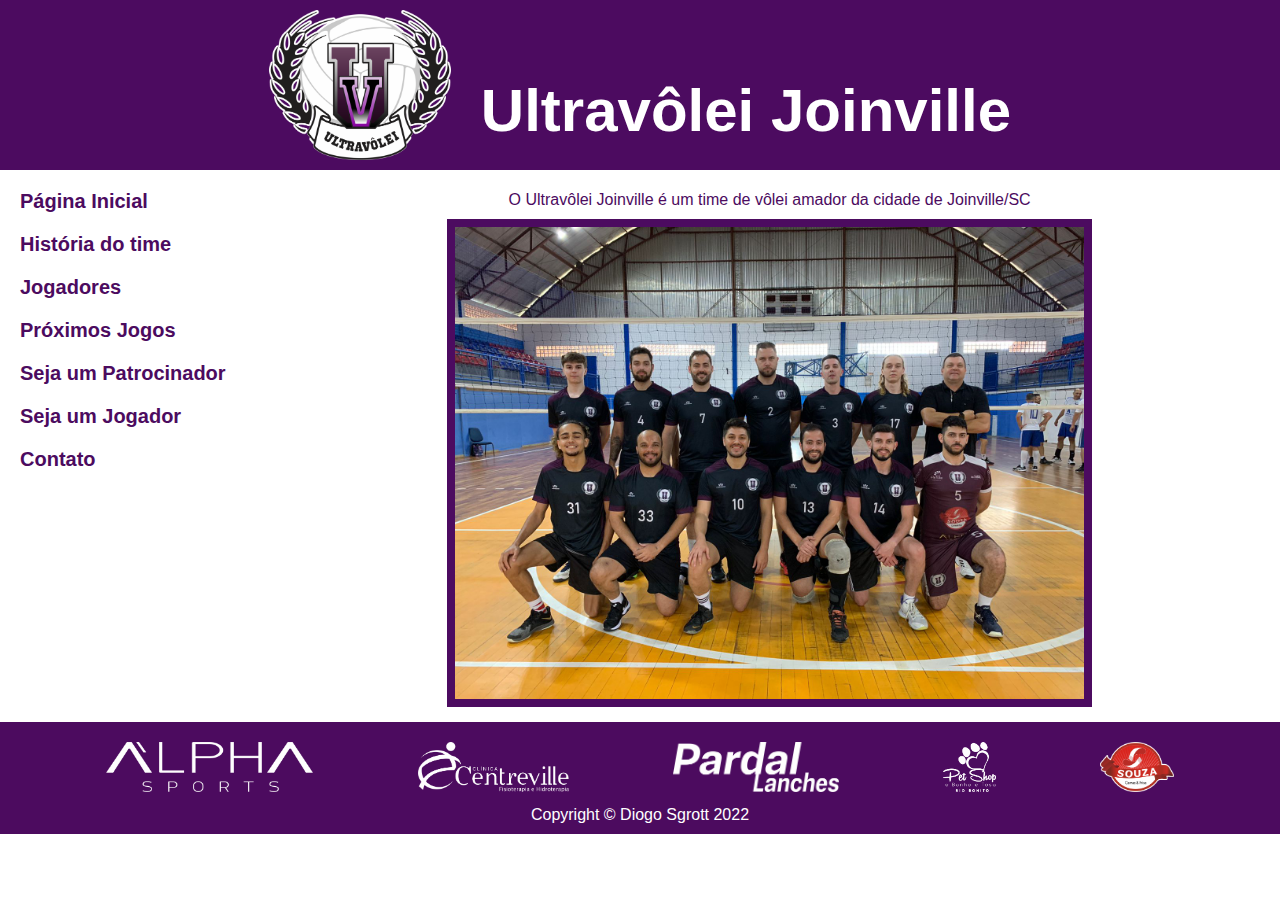
<file: index.html>
<!DOCTYPE html>
<html lang="pt-br">
<head>
	<meta charset="UTF-8">
	<meta name="description" content="Site de Fã Clube do Ultravôlei Joinville">
	<meta name="keywords" content="fã, clube, vôlei, ultravôlei, Joinville">
	<meta name="author" content="Diogo Sgrott">
	<meta name="viewport" content="width=device-width, initial-scale=1.0">
	<title>Ultravôlei Joinville</title>
	<link rel="stylesheet" type="text/css" href="./css/site.css">
	<link rel="shortcut icon" href="./imagens/logoUltravolei.png" type="image/x-icon">
</head>
<body>
	<header>
		<a href="index.html"><img src="imagens/logoUltravolei.png" alt="Logo Ultravôlei"></a>
		<h1>Ultravôlei Joinville</h1>
	</header>
	<main>
		<nav class="layoutMenu">
			<nav class="menu">
				<a href="./index.html"><div class="opcao">Página Inicial</div></a>
				<a href="./pages/site/historia.html"><div class="opcao">História do time</div></a>
				<a href="./pages/site/jogadores.html"><div class="opcao">Jogadores</div></a>
				<a href="./pages/site/jogos.html"><div class="opcao">Próximos Jogos</div></a>
				<a href="./pages/site/patrocinador.html"><div class="opcao">Seja um Patrocinador</div></a>
				<a href="./pages/site/sejaJogador.html"><div class="opcao">Seja um Jogador</div></a>
				<a href="./pages/site/contato.html"><div class="opcao">Contato</div></a>
			</nav>
		</nav>
		<section>
			<p>O Ultravôlei Joinville é um time de vôlei amador da cidade de Joinville/SC</p>
			<div id="fotoTime">
				<img src="./imagens/fotoTime.jpeg" alt="foto do time">
			</div>
			
		</section>
	</main>
	
	<footer>
		<img src="./imagens/Alpha.png" alt="Logo Alpha">
		<img src="./imagens/Centreville.png" alt="Logo Centreville">
		<img src="./imagens/PardalLanches.png" alt="Logo Pardal Lanches">
		<img src="./imagens/petShop.png" alt="Logo Pet Shop">
		<img src="./imagens/Souza.png" alt="Logo Souza Carnes">
		<br>Copyright &copy; Diogo Sgrott 2022
	</footer>
</body>
</html>
</file>
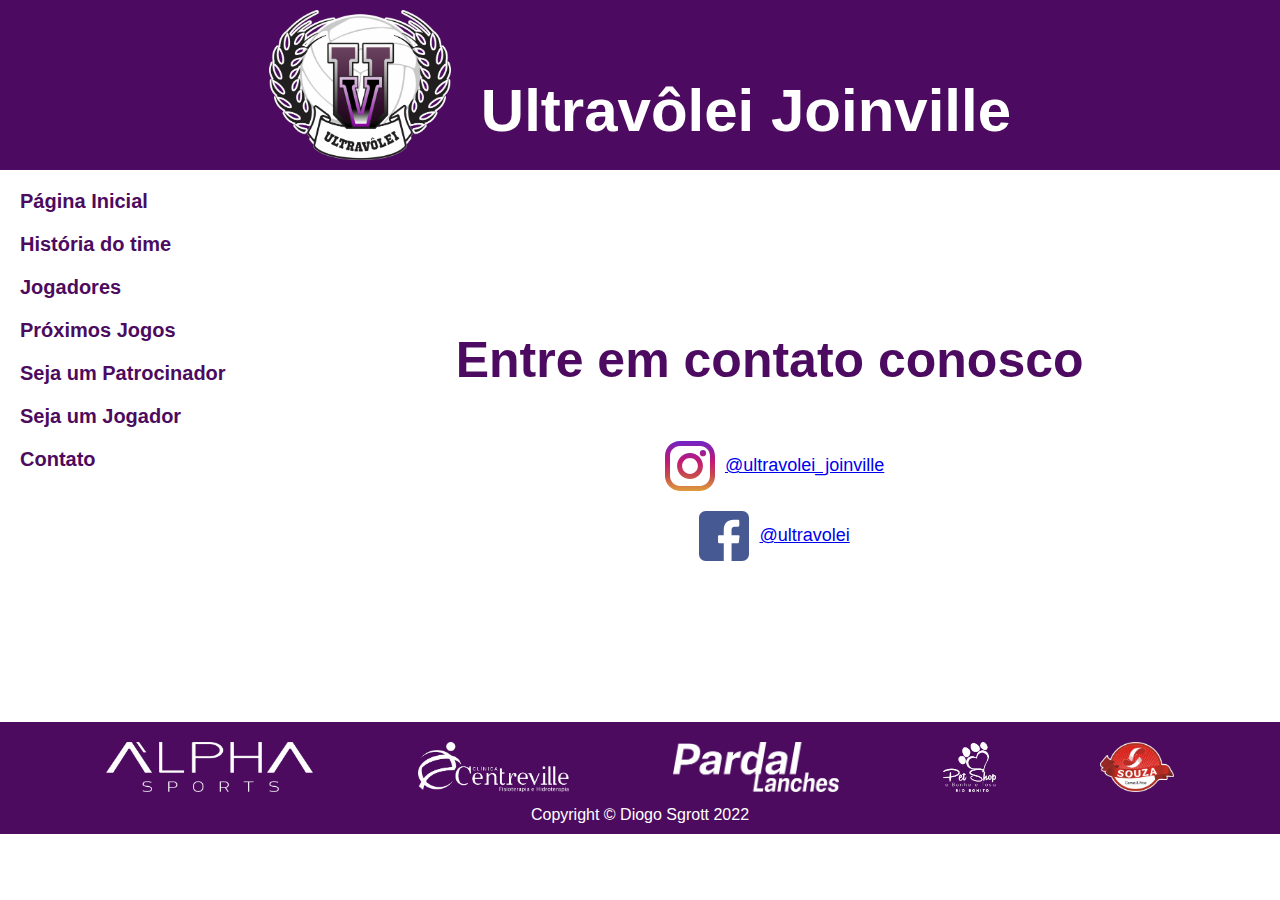
<file: pages/site/contato.html>
<!DOCTYPE html>
<html lang="pt-br">
<head>
	<meta charset="UTF-8">
	<meta name="description" content="Site de Fã Clube do Ultravôlei Joinville">
	<meta name="keywords" content="fã, clube, vôlei, ultravôlei, Joinville">
	<meta name="author" content="Diogo Sgrott">
	<meta name="viewport" content="width=device-width, initial-scale=1.0">
	<title>Próximos Jogos do Ultravôlei Joinville</title>
	<link rel="stylesheet" type="text/css" href="../../css/site.css">
	<link rel="shortcut icon" href="../../imagens/logoUltravolei.png" type="image/x-icon">
</head>
<body>
	<header>
		<a href="../../index.html"><img src="../../imagens/logoUltravolei.png" alt="Logo Ultravôlei"></a>
		<h1>Ultravôlei Joinville</h1>
	</header>
	<main class="main">
		<nav class="layoutMenu">
			<nav class="menu">
				<a href="../../index.html"><div class="opcao">Página Inicial</div></a>
				<a href="historia.html"><div class="opcao">História do time</div></a>
				<a href="jogadores.html"><div class="opcao">Jogadores</div></a>
				<a href="jogos.html"><div class="opcao">Próximos Jogos</div></a>
				<a href="patrocinador.html"><div class="opcao">Seja um Patrocinador</div></a>
				<a href="sejaJogador.html"><div class="opcao">Seja um Jogador</div></a>
				<a href="contato.html"><div class="opcao">Contato</div></a>
			</nav>
		</nav>
		<section>
			<h2>Entre em contato conosco</h2>
			<div class="contato">
				<div class="redesSociais">
					<img src="../../imagens/instagram.svg" alt="instagram">
					<a target="_blank" href="https://www.instagram.com/ultravolei_joinville/"><div class="link">@ultravolei_joinville</div></a>
				</div>
				<div class="redesSociais">
					<img src="../../imagens/facebook.svg" alt="facebook">
					<a target="_blank" href="https://www.facebook.com/ultravolei/"><div class="link">@ultravolei</div></a>
				</div>				
			</div>			
		</section>
	</main>
	<footer>
		<img src="../../imagens/Alpha.png" alt="Logo Alpha">
		<img src="../../imagens/Centreville.png" alt="Logo Centreville">
		<img src="../../imagens/PardalLanches.png" alt="Logo Pardal Lanches">
		<img src="../../imagens/petShop.png" alt="Logo Pet Shop">
		<img src="../../imagens/Souza.png" alt="Logo Souza Carnes">
		<br>Copyright &copy; Diogo Sgrott 2022
	</footer>
</body>
</html>
</file>
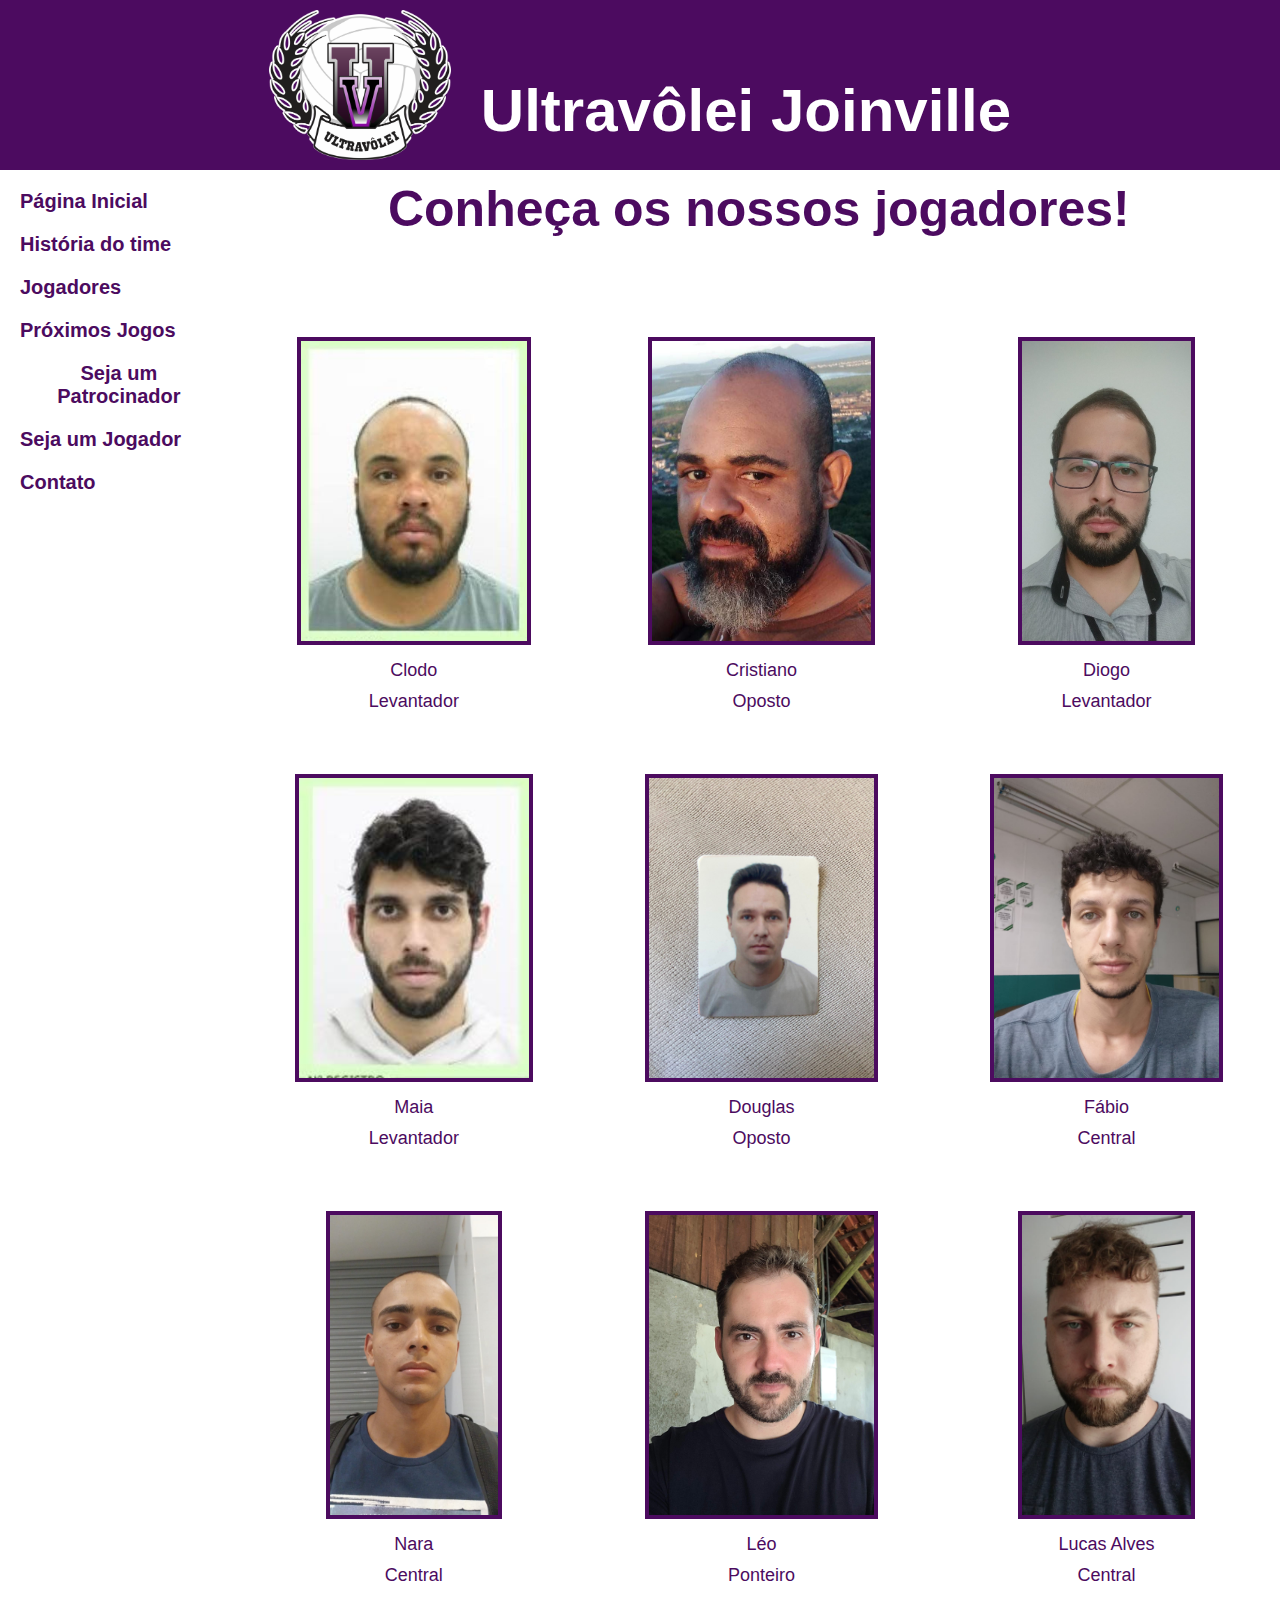
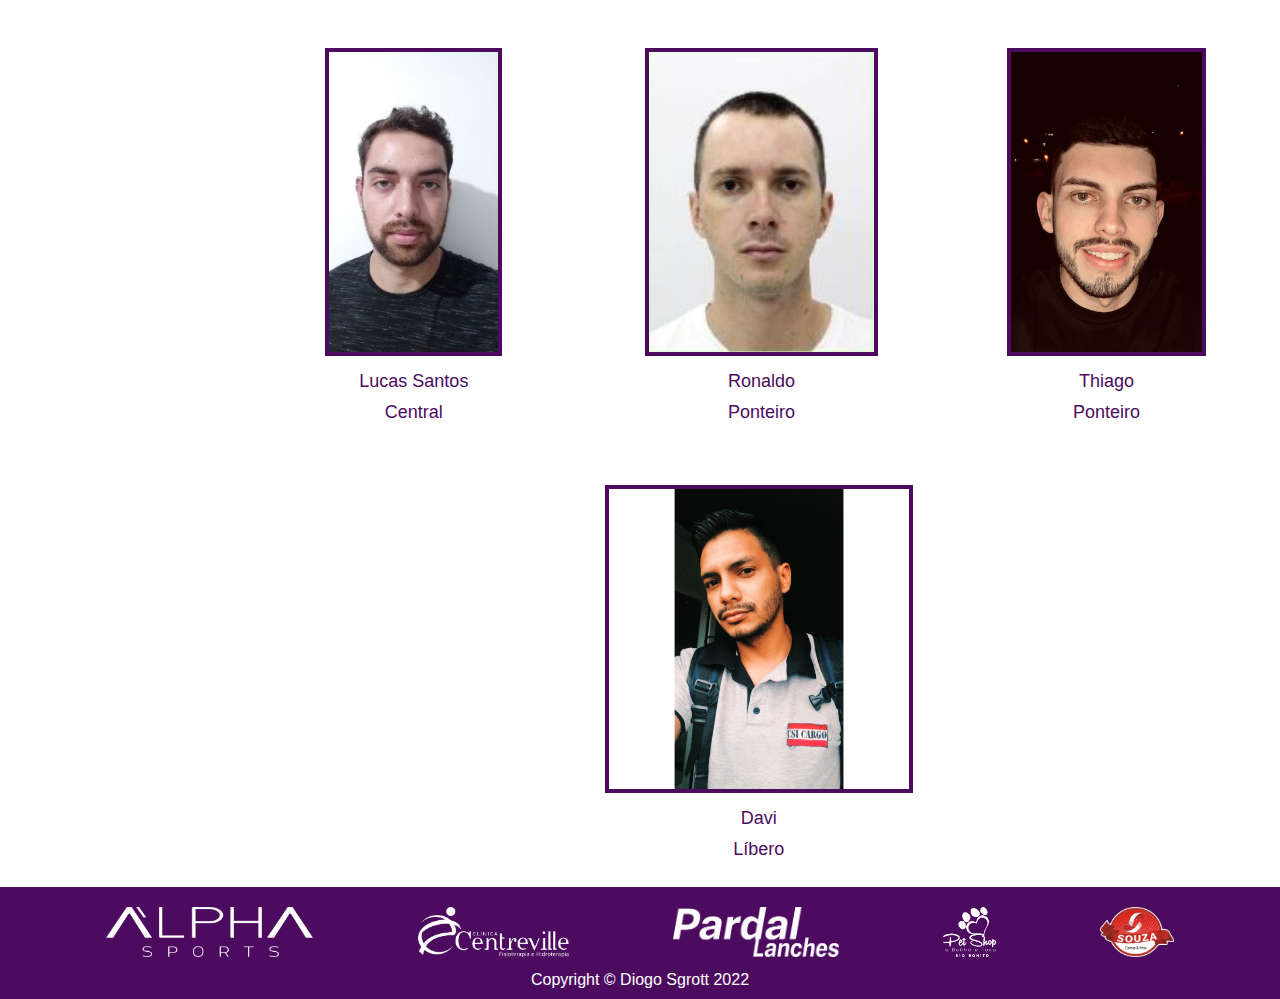
<file: pages/site/jogadores.html>
<!DOCTYPE html>
<html lang="pt-br">
<head>
	<meta charset="UTF-8">
	<meta name="description" content="Site de Fã Clube do Ultravôlei Joinville">
	<meta name="keywords" content="fã, clube, vôlei, ultravôlei, Joinville">
	<meta name="author" content="Diogo Sgrott">
	<meta name="viewport" content="width=device-width, initial-scale=1.0">
	<title>Jogadores do Ultravôlei Joinville</title>
	<link rel="stylesheet" type="text/css" href="../../css/site.css">
	<link rel="shortcut icon" href="../../imagens/logoUltravolei.png" type="image/x-icon">
</head>
<body>
	<header>
		<a href="../../index.html"><img src="../../imagens/logoUltravolei.png" alt="Logo Ultravôlei"></a>
		<h1>Ultravôlei Joinville</h1>
	</header>
	<main class="main">
		<nav class="layoutMenu">
			<nav class="menu">
				<a href="../../index.html"><div class="opcao">Página Inicial</div></a>
				<a href="historia.html"><div class="opcao">História do time</div></a>
				<a href="jogadores.html"><div class="opcao">Jogadores</div></a>
				<a href="jogos.html"><div class="opcao">Próximos Jogos</div></a>
				<a href="patrocinador.html"><div class="opcao">Seja um Patrocinador</div></a>
				<a href="sejaJogador.html"><div class="opcao">Seja um Jogador</div></a>
				<a href="contato.html"><div class="opcao">Contato</div></a>
			</nav>
		</nav>
		<section>
			<h2>Conheça os nossos jogadores!</h2>
			<table class="tabelaJogadores">
				<tbody>
					<tr>
						<td>
							<img src="../../imagens/Jogadores/01.jpeg" alt="Clodo">
							<p>Clodo</p>
							<p>Levantador</p>
						</td>
						<td>
							<img src="../../imagens/Jogadores/02.jpeg" alt="Cristiano">
							<p>Cristiano</p>
							<p>Oposto</p>
						</td>
						<td>
							<img src="../../imagens/Jogadores/03.jpeg" alt="Diogo">
							<p>Diogo</p>
							<p>Levantador</p>
						</td>
					</tr>
					<tr>
						<td>
							<img src="../../imagens/Jogadores/04.jpeg" alt="Maia">
							<p>Maia</p>
							<p>Levantador</p>
						</td>
						<td>
							<img src="../../imagens/Jogadores/05.jpeg" alt="Douglas">
							<p>Douglas</p>
							<p>Oposto</p>
						</td>
						<td>
							<img src="../../imagens/Jogadores/06.jpeg" alt="Fábio">
							<p>Fábio</p>
							<p>Central</p>
						</td>
					</tr>
					<tr>
						<td>
							<img src="../../imagens/Jogadores/07.jpeg" alt="Nara">
							<p>Nara</p>
							<p>Central</p>
						</td>
						<td>
							<img src="../../imagens/Jogadores/08.jpg" alt="Leo">
							<p>Léo</p>
							<p>Ponteiro</p>
						</td>
						<td>
							<img src="../../imagens/Jogadores/09.jpeg" alt="Lucas Alves">
							<p>Lucas Alves</p>
							<p>Central</p>
						</td>
					</tr>
					<tr>
						<td>
							<img src="../../imagens/Jogadores/10.jpeg" alt="Lucas Santos">
							<p>Lucas Santos</p>
							<p>Central</p>
						</td>
						<td>
							<img src="../../imagens/Jogadores/11.jpeg" alt="Ronaldo">
							<p>Ronaldo</p>
							<p>Ponteiro</p>
						</td>
						<td>
							<img src="../../imagens/Jogadores/12.jpeg" alt="Thiago">
							<p>Thiago</p>
							<p>Ponteiro</p>
						</td>
					</tr>
					<tr>
						<td colspan="3">
							<img src="../../imagens/Jogadores/13.jpeg" alt="Davi">
							<p>Davi</p>
							<p>Líbero</p>
						</td>
					</tr>
				</tbody>			
			</table>
		</section>
	</main>
	<footer>
		<img src="../../imagens/Alpha.png" alt="Logo Alpha">
		<img src="../../imagens/Centreville.png" alt="Logo Centreville">
		<img src="../../imagens/PardalLanches.png" alt="Logo Pardal Lanches">
		<img src="../../imagens/petShop.png" alt="Logo Pet Shop">
		<img src="../../imagens/Souza.png" alt="Logo Souza Carnes">
		<br>Copyright &copy; Diogo Sgrott 2022
	</footer>
</body>
</html>
</file>
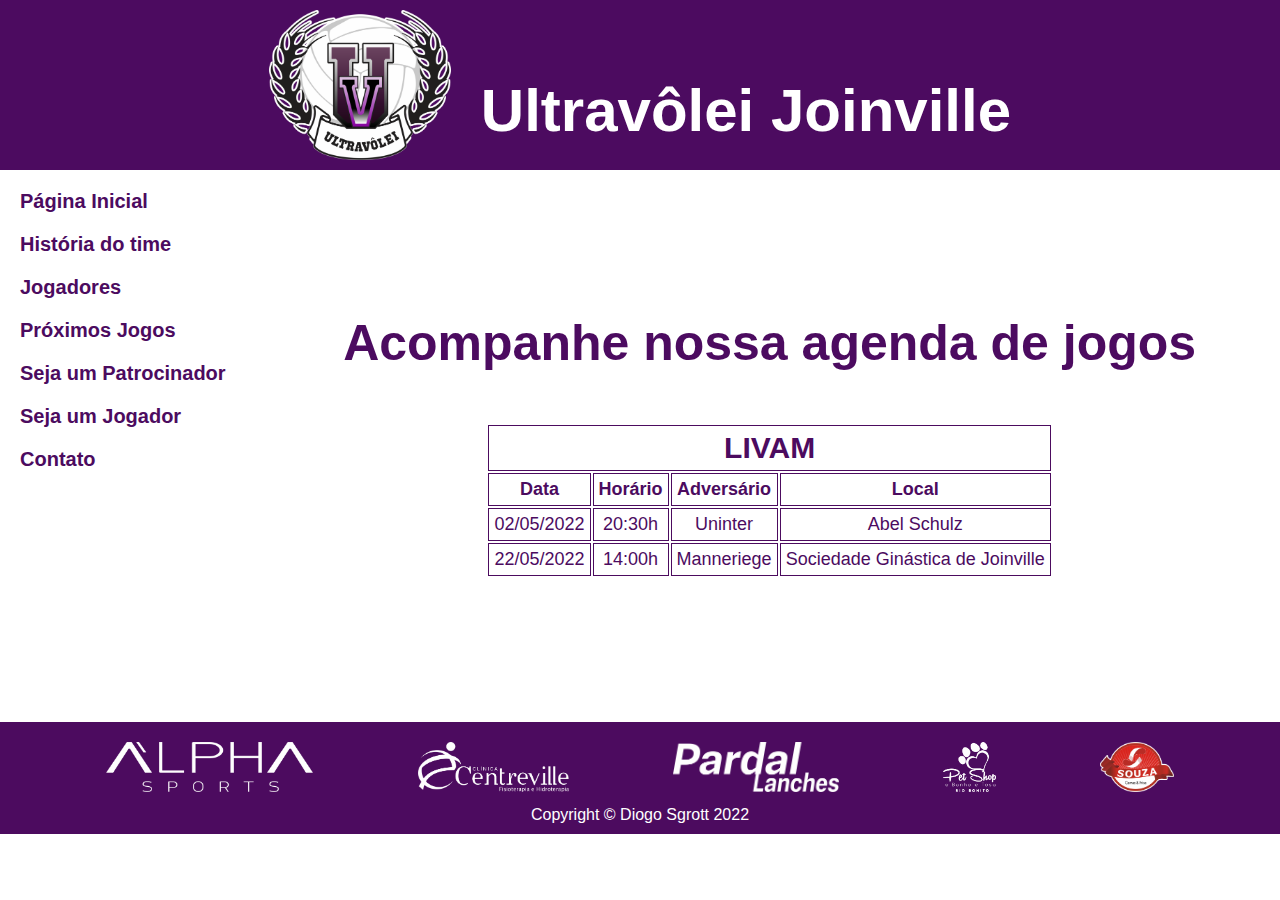
<file: pages/site/jogos.html>
<!DOCTYPE html>
<html lang="pt-br">
<head>
	<meta charset="UTF-8">
	<meta name="description" content="Site de Fã Clube do Ultravôlei Joinville">
	<meta name="keywords" content="fã, clube, vôlei, ultravôlei, Joinville">
	<meta name="author" content="Diogo Sgrott">
	<meta name="viewport" content="width=device-width, initial-scale=1.0">
	<title>Próximos Jogos do Ultravôlei Joinville</title>
	<link rel="stylesheet" type="text/css" href="../../css/site.css">
	<link rel="shortcut icon" href="../../imagens/logoUltravolei.png" type="image/x-icon">
</head>
<body>
	<header>
		<a href="../../index.html"><img src="../../imagens/logoUltravolei.png" alt="Logo Ultravôlei"></a>
		<h1>Ultravôlei Joinville</h1>
	</header>
	<main class="main">
		<nav class="layoutMenu">
			<nav class="menu">
				<a href="../../index.html"><div class="opcao">Página Inicial</div></a>
				<a href="historia.html"><div class="opcao">História do time</div></a>
				<a href="jogadores.html"><div class="opcao">Jogadores</div></a>
				<a href="jogos.html"><div class="opcao">Próximos Jogos</div></a>
				<a href="patrocinador.html"><div class="opcao">Seja um Patrocinador</div></a>
				<a href="sejaJogador.html"><div class="opcao">Seja um Jogador</div></a>
				<a href="contato.html"><div class="opcao">Contato</div></a>
			</nav>
		</nav>
		<section>
			<h2>Acompanhe nossa agenda de jogos</h2>
			<table class="tabelaJogos">
				<thead>
					<tr>
						<th colspan="4" class="tituloTabela">LIVAM</th>
					</tr>
					<tr>
						<th>Data</th>
						<th>Horário</th>
						<th>Adversário</th>
						<th>Local</th>
					</tr>
				</thead>
				<tbody>
					<tr>
						<td>02/05/2022</td>
						<td>20:30h</td>
						<td>Uninter</td>
						<td>Abel Schulz</td>
					</tr>
					<tr>
						<td>22/05/2022</td>
						<td>14:00h</td>
						<td>Manneriege</td>
						<td>Sociedade Ginástica de Joinville</td>
					</tr>
				</tbody>
			</table>
		</section>
	</main>
	<footer>
		<img src="../../imagens/Alpha.png" alt="Logo Alpha">
		<img src="../../imagens/Centreville.png" alt="Logo Centreville">
		<img src="../../imagens/PardalLanches.png" alt="Logo Pardal Lanches">
		<img src="../../imagens/petShop.png" alt="Logo Pet Shop">
		<img src="../../imagens/Souza.png" alt="Logo Souza Carnes">
		<br>Copyright &copy; Diogo Sgrott 2022
	</footer>
</body>
</html>
</file>
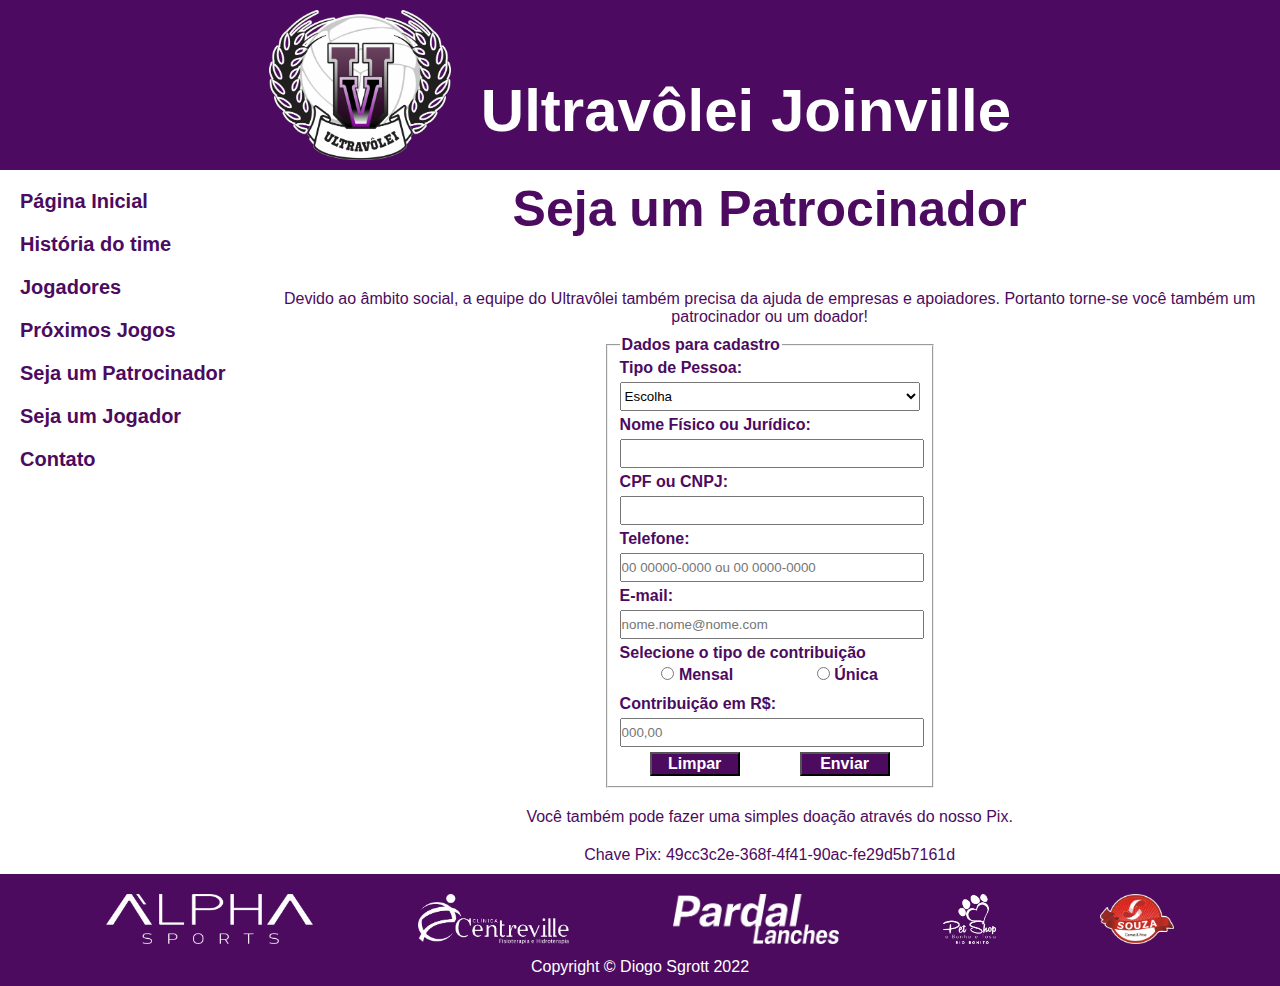
<file: pages/site/patrocinador.html>
<!DOCTYPE html>
<html lang="pt-br">
<head>
	<meta charset="UTF-8">
	<meta name="description" content="Site de Fã Clube do Ultravôlei Joinville">
	<meta name="keywords" content="fã, clube, vôlei, ultravôlei, Joinville">
	<meta name="author" content="Diogo Sgrott">
	<meta name="viewport" content="width=device-width, initial-scale=1.0">
	<title>Patrocine o Ultravôlei Joinville</title>
	<link rel="stylesheet" type="text/css" href="../../css/site.css">
	<link rel="shortcut icon" href="../../imagens/logoUltravolei.png" type="image/x-icon">
	<script src="../../js/site.js"></script>
</head>
<body>
	<header>
		<a href="../../index.html"><img src="../../imagens/logoUltravolei.png" alt="Logo Ultravôlei"></a>
		<h1>Ultravôlei Joinville</h1>
	</header>
	<main class="main">
		<nav class="layoutMenu">
			<nav class="menu">
				<a href="../../index.html"><div class="opcao">Página Inicial</div></a>
				<a href="historia.html"><div class="opcao">História do time</div></a>
				<a href="jogadores.html"><div class="opcao">Jogadores</div></a>
				<a href="jogos.html"><div class="opcao">Próximos Jogos</div></a>
				<a href="patrocinador.html"><div class="opcao">Seja um Patrocinador</div></a>
				<a href="sejaJogador.html"><div class="opcao">Seja um Jogador</div></a>
				<a href="contato.html"><div class="opcao">Contato</div></a>
			</nav>
		</nav>
		<section>
			<h2>Seja um Patrocinador</h2>
			<p>Devido ao âmbito social, a equipe do Ultravôlei também precisa da ajuda de empresas e apoiadores.
			Portanto torne-se você também um patrocinador ou um doador!</p>
			<form name="sejaPatrocinador" method="post" action="#" onsubmit="return validaSejaPatrocinador()">
				<fieldset class="formulario">
					<legend>Dados para cadastro</legend>
					<label for="tipoPessoa">Tipo de Pessoa: </label>
					<select name="selTipo" id="tipo" onchange="tipoPessoa()">
						<option value="">Escolha</option>
						<option value="PF">Pessoa Física</option>
						<option value="PJ">Pessoa Jurídica</option>
					</select>
					<label for="nome" id="nomeReal">Nome Físico ou Jurídico: </label>
					<input type="text" name="txtnome" id="nome">
					<label for="cpf" id="documento">CPF ou CNPJ: </label>
					<input type="text" name="txtcpf" id="cpf">
					<label for="fone">Telefone: </label>
					<input type="text" name="txtfone" id="fone" placeholder="00 00000-0000 ou 00 0000-0000">
					<label for="email">E-mail: </label>
					<input type="email" name="txtemail" id="email" placeholder="nome.nome@nome.com">					
					<label for="radio">Selecione o tipo de contribuição</label>
					<div class="radioBut">
						<div class="tipoContr">
							<input type="radio" id="mensal" name="tipoContr" value="mensal" unchecked>
							<label for="mensal">Mensal</label>
						</div>	
						<div class="tipoContr">
							<input type="radio" id="unica" name="tipoContr" value="unica" unchecked>
							<label for="unica">Única</label>
						</div>
					</div>			
					<label for="valor">Contribuição em R$: </label>
					<input type="text" name="txtvalor" id="valor" placeholder="000,00">
					<button type="reset">Limpar</button><button type="submit">Enviar</button>
				</fieldset>
			</form>
			<p>Você também pode fazer uma simples doação através do nosso Pix.</p>
			<p>Chave Pix: 49cc3c2e-368f-4f41-90ac-fe29d5b7161d</p>
						
		</section>
	</main>
	<footer>
		<img src="../../imagens/Alpha.png" alt="Logo Alpha">
		<img src="../../imagens/Centreville.png" alt="Logo Centreville">
		<img src="../../imagens/PardalLanches.png" alt="Logo Pardal Lanches">
		<img src="../../imagens/petShop.png" alt="Logo Pet Shop">
		<img src="../../imagens/Souza.png" alt="Logo Souza Carnes">
		<br>Copyright &copy; Diogo Sgrott 2022
	</footer>
</body>
</html>
</file>
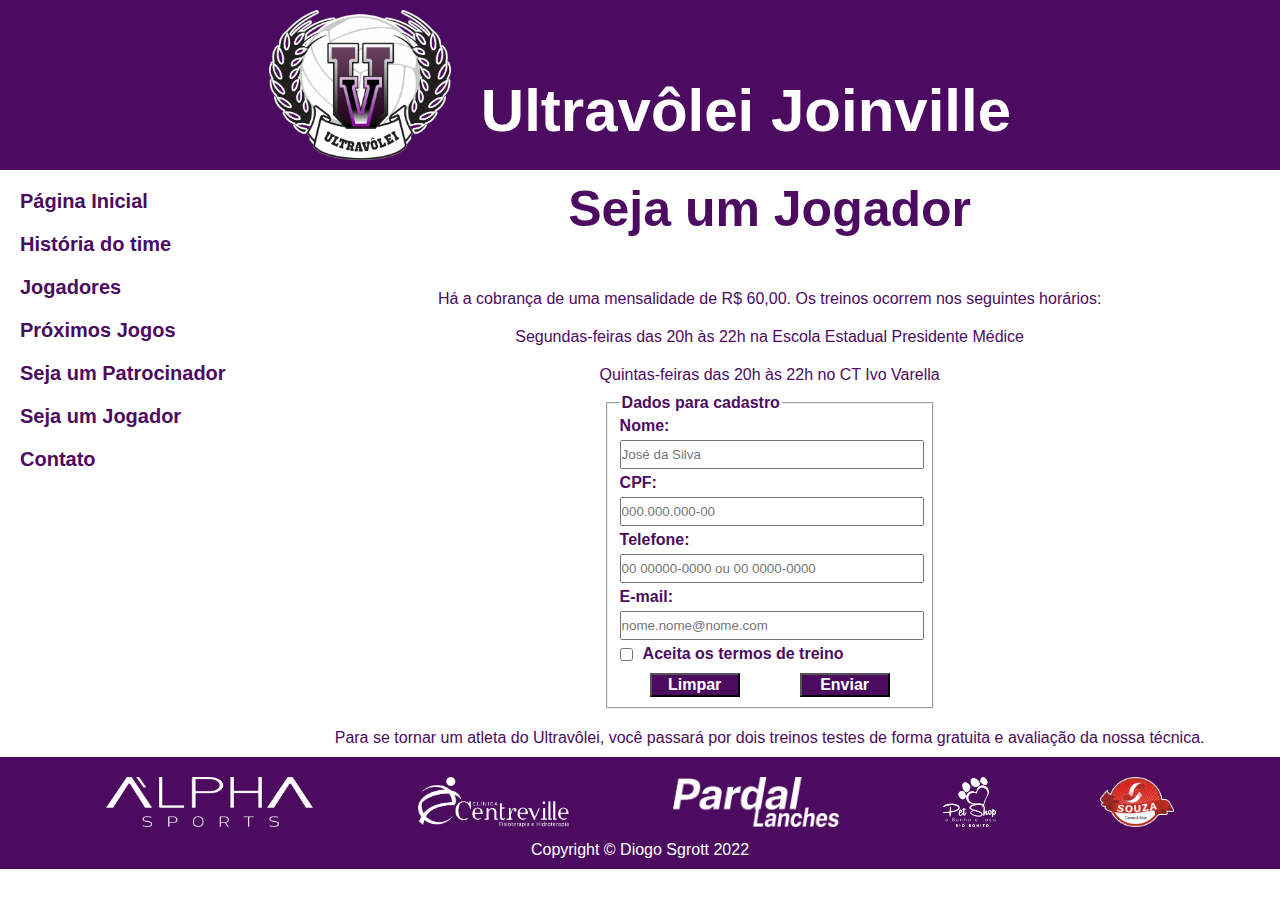
<file: pages/site/sejaJogador.html>
<!DOCTYPE html>
<html lang="pt-br">
<head>
	<meta charset="UTF-8">
	<meta name="description" content="Site de Fã Clube do Ultravôlei Joinville">
	<meta name="keywords" content="fã, clube, vôlei, ultravôlei, Joinville">
	<meta name="author" content="Diogo Sgrott">
	<meta name="viewport" content="width=device-width, initial-scale=1.0">
	<title>Seja um Jogador do Ultravôlei Joinville</title>
	<link rel="stylesheet" type="text/css" href="../../css/site.css">
	<link rel="shortcut icon" href="../../imagens/logoUltravolei.png" type="image/x-icon">
	<script src="../../js/site.js"></script>
</head>
<body>
	<header>
		<a href="../../index.html"><img src="../../imagens/logoUltravolei.png" alt="Logo Ultravôlei"></a>
		<h1>Ultravôlei Joinville</h1>
	</header>
	<main class="main">
		<nav class="layoutMenu">
			<nav class="menu">
				<a href="../../index.html"><div class="opcao">Página Inicial</div></a>
				<a href="historia.html"><div class="opcao">História do time</div></a>
				<a href="jogadores.html"><div class="opcao">Jogadores</div></a>
				<a href="jogos.html"><div class="opcao">Próximos Jogos</div></a>
				<a href="patrocinador.html"><div class="opcao">Seja um Patrocinador</div></a>
				<a href="sejaJogador.html"><div class="opcao">Seja um Jogador</div></a>
				<a href="contato.html"><div class="opcao">Contato</div></a>
				
			</nav>
		</nav>
		<section>
			<h2>Seja um Jogador</h2>
			<p>Há a cobrança de uma mensalidade de R$ 60,00. Os treinos ocorrem nos seguintes horários:</p>
			<p>Segundas-feiras das 20h às 22h na Escola Estadual Presidente Médice</p>
			<p>Quintas-feiras das 20h às 22h no CT Ivo Varella</p>
			<form name="sejaPatrocinador" method="post" action="#" onsubmit="return validaSejaJogador()">
				<fieldset class="formulario">
					<legend>Dados para cadastro</legend>
					<label for="nome">Nome: </label>
					<input type="text" name="txtnome" id="nome" placeholder="José da Silva">
					<label for="cpf">CPF: </label>
					<input type="text" name="txtcpf" id="cpf" placeholder="000.000.000-00">
					<label for="fone">Telefone: </label>
					<input type="text" name="txtfone" id="fone" placeholder="00 00000-0000 ou 00 0000-0000">
					<label for="email">E-mail: </label>
					<input type="email" name="txtemail" id="email" placeholder="nome.nome@nome.com">
					<div class="checkBoxTermos">
						<input type="checkbox" id="aceitaTermos" name="aceitaTermos" value="aceita" unchecked>
						<label for="aceita">Aceita os termos de treino</label>
					</div>		
					<button type="reset">Limpar</button><button type="submit">Enviar</button>
				</fieldset>
			</form>
			<p>Para se tornar um atleta do Ultravôlei, você passará por dois treinos testes de forma gratuita e avaliação da nossa técnica.</p>
		</section>
	</main>
	<footer>
		<img src="../../imagens/Alpha.png" alt="Logo Alpha">
		<img src="../../imagens/Centreville.png" alt="Logo Centreville">
		<img src="../../imagens/PardalLanches.png" alt="Logo Pardal Lanches">
		<img src="../../imagens/petShop.png" alt="Logo Pet Shop">
		<img src="../../imagens/Souza.png" alt="Logo Souza Carnes">
		<br>Copyright &copy; Diogo Sgrott 2022
	</footer>
</body>
</html>
</file>
<file: css/site.css>
@charset "UTF-8";

/*   Configuração Geral do Corpo da Página   */

body{
	margin: 0 auto;
	font-family: "Century Gothic", sans-serif;
}


/******************************************
      Configuração do Cabeçalho
******************************************/
header{
	display: flex;
	justify-content: center;
	align-items:center;
	height: 170px;
	background-color:hsl(286, 79%, 21%);
}      
header img{
	float: left;
	height: 150px;
	margin: 10px 0;
}
header h1{
	float: left;
	margin: 50px 0 0 30px;
	font-size: 60px;
	color:hsl(0, 0%, 100%);
}


/******************************************
     Configuração do Área de Conteúdo
******************************************/
main
{
	display: flex;
}
section{
	display: flex;
	flex-direction: column;
	justify-content: center;
	align-items: center;
	clear: both;
	min-height: 552px;
	width: 100%;
	margin-top: 0px;
	background-color: hsl(0, 0%, 100%);
}
section p{
	clear: both;
	text-align: center;
	color: hsl(286, 79%, 21%);
	margin: 10px;
}
h2{
	text-align: center;
	margin-top: 10px;
	font-size: 50px;
	color: hsl(286, 79%, 21%);
}
section #fotoTime img{
	border: 8px solid hsl(286, 79%, 21%);
	height: 472px;
}


/******************************************
         Configuração do Menu
******************************************/
.layoutMenu{
	width: 300px;
	margin: 0px;
	padding: 10px;
}
.menu .opcao{
	float: left;
	text-align: center;
	margin: 0px auto;
	padding: 10px;
	color: #4c0b5f;
	font-weight: bold;
	font-size: 20px;
}
.menu .opcao:hover{
	background-color:#4c0b5f;
	color: white;
}


/******************************************
        Configuração do Rodapé
******************************************/
footer img{
	clear: both;
	float: center;
	height: 50px;
	margin: 10px 50px;
}
footer{
	background-color: #4c0b5f;
	color: #ffffff;
	text-align: center;
	padding: 10px;
}


/******************************************
       Configuração do Formulário
******************************************/
.formulario{
	width: 300px;
	margin: 0px auto;
	font-weight: bold;
	margin-bottom: 10px;
	color: #4c0b5f;
}
.formulario input, .formulario select{
	margin: 5px auto;
	width: 100%;
	padding: 5px 0;
}
.formulario button{
	width: 30%;
	margin: 0 10%;
	background-color: #4c0b5f;
	font-weight: bold;
	font-size: 16px;
	color: white;
}
.radioBut{
	display: flex;
	justify-content: space-around;
	margin-bottom: 10px;
}
.tipoContr input{
	width: 13px;
}

.checkBoxTermos{
	display: flex;
	justify-content: left;
	margin-bottom: 10px;
	align-items: center;
}

.checkBoxTermos input{
	width: 13px;
	margin: 0 10px 0 0;
}

/******************************************
     Configuração da Tabela Jogadores
******************************************/
.tabelaJogadores{
	margin: 10px auto;
	text-align: center;
}
.tabelaJogadores img{
	float: center;
	height: 300px;
	margin: 40px 50px 0;
	border: 4px solid #4c0b5f;
}
.tabelaJogadores td, tr{
	border: transparent;
}

/******************************************
         Configuração de Titulos
******************************************/
.tabelaTitulos{
	margin: 10px auto;
	text-align: center;
}
.tabelaTitulos img{
	border: 8px solid #4c0b5f;
	height: 350px;
	margin: 10px 50px 0px;
}
.tabelaTitulos td, tr{
	border: transparent;
}
.tabelaTitulos th{
	border: transparent;
}


/******************************************
      Configuração da Tabela Jogos
******************************************/
.tabelaJogos{
	margin: 10px auto;
	text-align: center;
}
.tituloTabela{
	font-size: 30px;
	font-weight: bold;
	color: #4c0b5f;
	padding: 5px;
}
.tabelaJogos tr, td, th{
	border: 1px solid #4c0b5f;
	padding: 5px;
}
tr, td{
	font-size: 18px;
	color: #4c0b5f;
}


/******************************************
        Configuração do Contato
******************************************/
.contato{
	display: flex;
	flex-direction: column;
	justify-content: center;
	align-items:center;
}
.redesSociais{
	display: flex;
	justify-content: center;
	align-items:center;
}
.contato img{
	height: 50px;
	margin: 10px;
}
.link {
	font-size: 18px;
}
</file>
